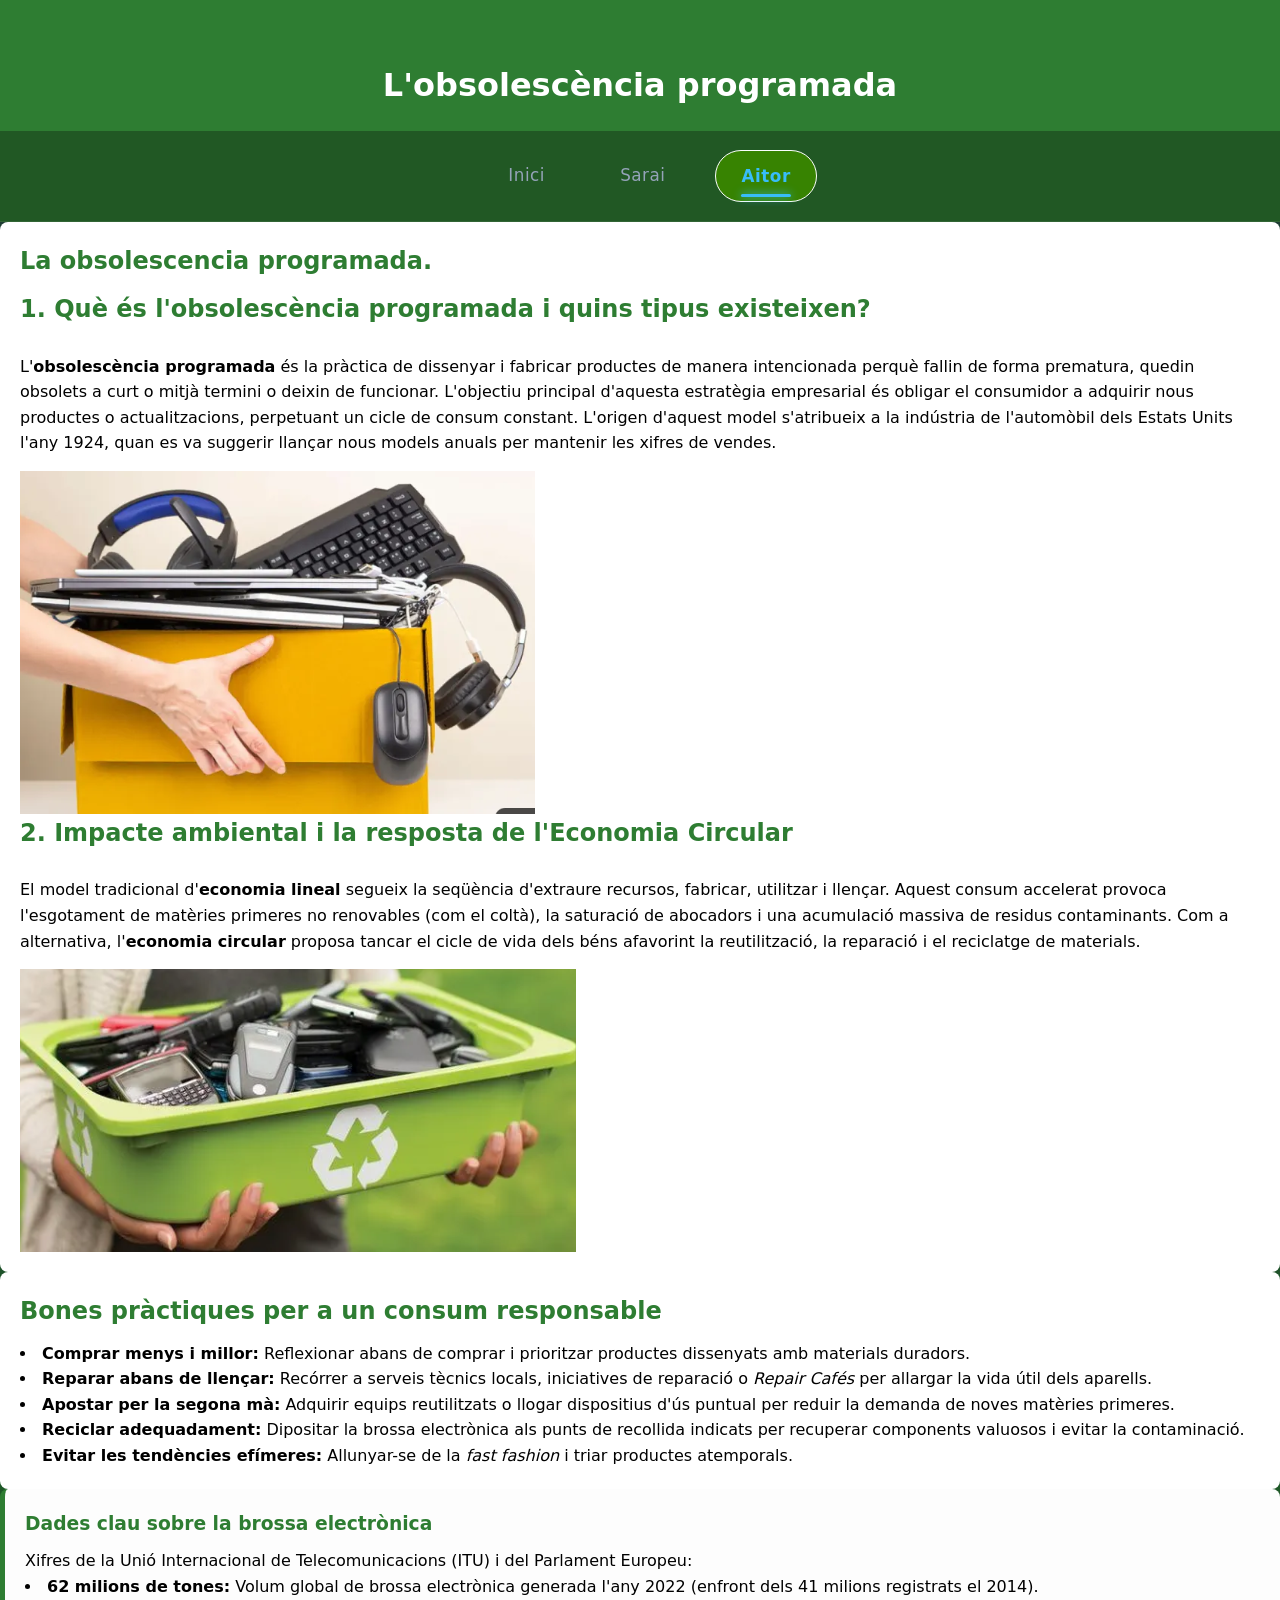
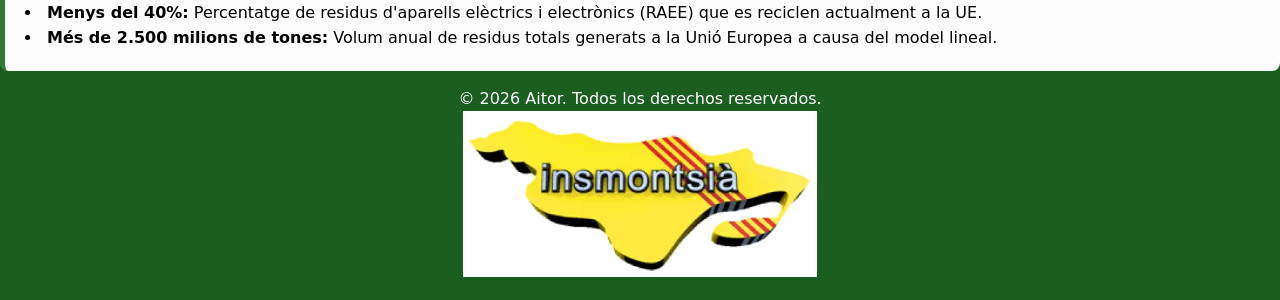
<file: aitor.html>
<!DOCTYPE html>
<html>

<head>
    <header>
        <title>Aitor</title>
        <link rel="stylesheet" href="CSS/styleEL.css">
    </header> 
    
    <header>
        <h1>L'obsolescència programada</h1>
    </header>

    <header class="header-principal">
    <div class="nav-container">
      <ul class="nav-links">
        <li><a href="indexEL.html" class="nav-link">Inici</a></li>
        <li><a href="sarai.html" class="nav-link">Sarai</a></li>
        <li><a href="aitor.html" class="nav-link active">Aitor</a></li>
      </ul>
    </div>
  </header>

    <section id="articles">
        <h2>La obsolescencia programada.</h2>
        <article id="que-es">
            <h2>1. Què és l'obsolescència programada i quins tipus existeixen?</h2> 
            <p>L'<strong>obsolescència programada</strong> és la pràctica de dissenyar i fabricar productes de manera intencionada perquè fallin de forma prematura, quedin obsolets a curt o mitjà termini o deixin de funcionar. L'objectiu principal d'aquesta estratègia empresarial és obligar el consumidor a adquirir nous productes o actualitzacions, perpetuant un cicle de consum constant. L'origen d'aquest model s'atribueix a la indústria de l'automòbil dels Estats Units l'any 1924, quan es va suggerir llançar nous models anuals per mantenir les xifres de vendes.</p>
            <img src="imatges/obsole1.png" alt="exemple1" />
        </article>

        <article id="impacte-solucions">
            <h2>2. Impacte ambiental i la resposta de l'Economia Circular</h2> 
            <p>El model tradicional d'<strong>economia lineal</strong> segueix la seqüència d'extraure recursos, fabricar, utilitzar i llençar. Aquest consum accelerat provoca l'esgotament de matèries primeres no renovables (com el coltà), la saturació de abocadors i una acumulació massiva de residus contaminants. Com a alternativa, l'<strong>economia circular</strong> proposa tancar el cicle de vida dels béns afavorint la reutilització, la reparació i el reciclatge de materials.</p>
            <img src="imatges/obsole2.png" alt="exemple2" />
        </article>
    </section>

    <section id="consells-llista"> 
        <h2>Bones pràctiques per a un consum responsable</h2>
            <li><strong>Comprar menys i millor:</strong> Reflexionar abans de comprar i prioritzar productes dissenyats amb materials duradors.</li> 
            <li><strong>Reparar abans de llençar:</strong> Recórrer a serveis tècnics locals, iniciatives de reparació o <em>Repair Cafés</em> per allargar la vida útil dels aparells.</li> 
            <li><strong>Apostar per la segona mà:</strong> Adquirir equips reutilitzats o llogar dispositius d'ús puntual per reduir la demanda de noves matèries primeres.</li> 
            <li><strong>Reciclar adequadament:</strong> Dipositar la brossa electrònica als punts de recollida indicats per recuperar components valuosos i evitar la contaminació.</li> 
            <li><strong>Evitar les tendències efímeres:</strong> Allunyar-se de la <em>fast fashion</em> i triar productes atemporals.</li>
    </section>

    <aside>
        <h3>Dades clau sobre la brossa electrònica</h3> 
            <p>Xifres de la Unió Internacional de Telecomunicacions (ITU) i del Parlament Europeu:</p>
            <li><strong>62 milions de tones:</strong> Volum global de brossa electrònica generada l'any 2022 (enfront dels 41 milions registrats el 2014).</li> 
            <li><strong>Menys del 40%:</strong> Percentatge de residus d'aparells elèctrics i electrònics (RAEE) que es reciclen actualment a la UE.</li> 
            <li><strong>Més de 2.500 milions de tones:</strong> Volum anual de residus totals generats a la Unió Europea a causa del model lineal.</li>
    </aside>

    <footer>
        <p>
            <p>© 2026 Aitor. Todos los derechos reservados.</p>
            <img src="imatges/logomontsia.png" alt="montsia" />
        </p>
    </footer>
</body>

</html>
</file>
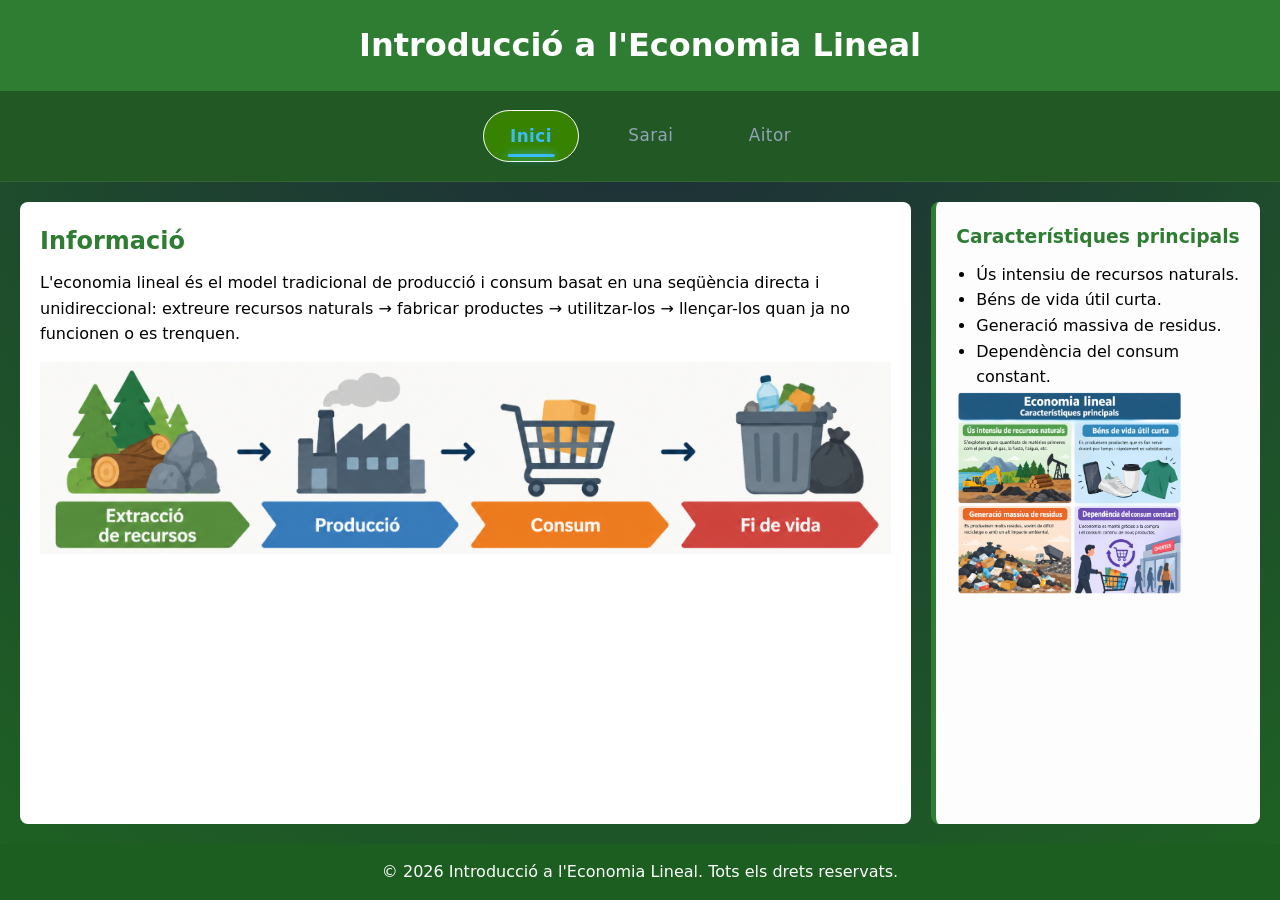
<file: indexEL.html>
<!DOCTYPE html>
<html lang="ca">
<head>
    <meta charset="UTF-8">
    <meta name="viewport" content="width=device-width, initial-scale=1.0">
    <title>Introduccio Economia Lineal</title>
    <link rel="stylesheet" href="CSS/styleEL.css">
</head>
<body>
    <header>
        <h1>Introducció a l'Economia Lineal</h1>
    </header>

    <header class="header-principal">
    <div class="nav-container">
      <ul class="nav-links">
        <li><a href="indexEL.html" class="nav-link active">Inici</a></li>
        <li><a href="sarai.html" class="nav-link">Sarai</a></li>
        <li><a href="aitor.html" class="nav-link">Aitor</a></li>
      </ul>
    </div>
  </header>

    <main>
        <section>
            <h2>Informació</h2>
            <article>
                <p>L'economia lineal és el model tradicional de producció i consum basat en una seqüència directa i unidireccional: extreure recursos naturals → fabricar productes → utilitzar-los → llençar-los quan ja no funcionen o es trenquen.</p>
                <img src="imatges/Economia.png" alt="Esquema de l'economia lineal">
            </article>
        </section>

        <aside>
            <h3>Característiques principals</h3>
            <ul>
                <li>Ús intensiu de recursos naturals.</li>
                <li>Béns de vida útil curta.</li>
                <li>Generació massiva de residus.</li>
                <li>Dependència del consum constant.</li>
            </ul>
            <img src="imatges/Infografia sobre l’economia lineal.png" alt="Característiques de l'economia lineal">
        </aside>
    </main>

    <footer>
        <p>© 2026 Introducció a l'Economia Lineal. Tots els drets reservats.</p>
    </footer>
</body>
</html>
</file>
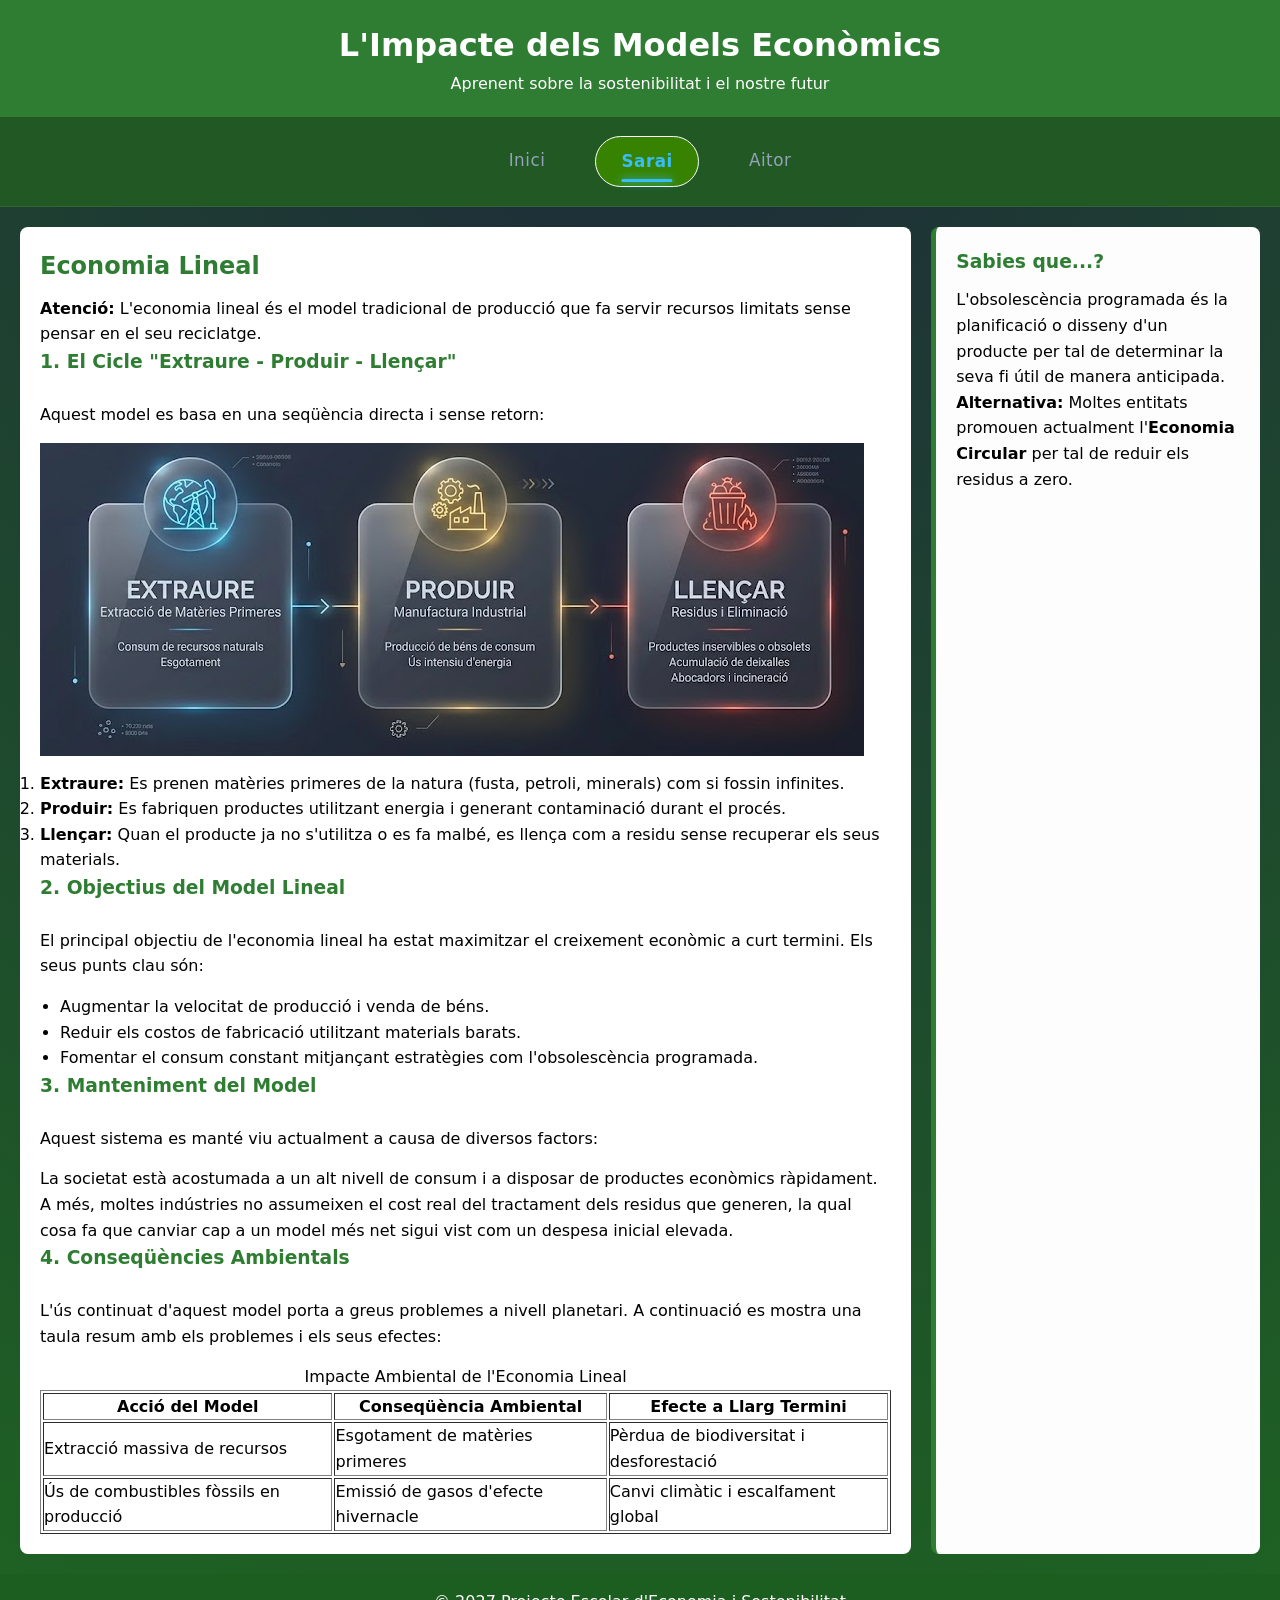
<file: sarai.html>
<!DOCTYPE html>
<html lang="ca">
<head>
    <meta charset="UTF-8">
    <meta name="viewport" content="width=device-width, initial-scale=1.0">
    <title>Economia Lineal - Lloc Web Educatiu</title>
    <link rel="stylesheet" href="CSS/styleEL.css">
</head>
<body>

    <header>
        <h1>L'Impacte dels Models Econòmics</h1>
        <p>Aprenent sobre la sostenibilitat i el nostre futur</p>
    </header>
    <header class="header-principal">
    <div class="nav-container">
      <ul class="nav-links">
        <li><a href="indexEL.html" class="nav-link">Inici</a></li>
        <li><a href="sarai.html" class="nav-link active">Sarai</a></li>
        <li><a href="aitor.html" class="nav-link">Aitor</a></li>
      </ul>
    </div>
  </header>

    <main>

        <section>
            <h2>Economia Lineal</h2>

            <p><strong>Atenció:</strong> L'economia lineal és el model tradicional de producció que fa servir recursos limitats sense pensar en el seu reciclatge.</p>
        

            <article>
                <h3>1. El Cicle "Extraure - Produir - Llençar"</h3>
                <p>Aquest model es basa en una seqüència directa i sense retorn:</p>
                
                <img src="/imatges/ImIA.png" alt="Esquema del cicle extraure, produir i llençar">

                <ol>
                    <li><strong>Extraure:</strong> Es prenen matèries primeres de la natura (fusta, petroli, minerals) com si fossin infinites.</li>
                    <li><strong>Produir:</strong> Es fabriquen productes utilitzant energia i generant contaminació durant el procés.</li>
                    <li><strong>Llençar:</strong> Quan el producte ja no s'utilitza o es fa malbé, es llença com a residu sense recuperar els seus materials.</li>
                </ol>
            </article>

            <article>
                <h3>2. Objectius del Model Lineal</h3>
                <p>El principal objectiu de l'economia lineal ha estat maximitzar el creixement econòmic a curt termini. Els seus punts clau són:</p>
                <ul>
                    <li>Augmentar la velocitat de producció i venda de béns.</li>
                    <li>Reduir els costos de fabricació utilitzant materials barats.</li>
                    <li>Fomentar el consum constant mitjançant estratègies com l'obsolescència programada.</li>
                </ul>
            </article>

            <article>
                <h3>3. Manteniment del Model</h3>
                <p>Aquest sistema es manté viu actualment a causa de diversos factors:</p>
                <p>La societat està acostumada a un alt nivell de consum i a disposar de productes econòmics ràpidament. A més, moltes indústries no assumeixen el cost real del tractament dels residus que generen, la qual cosa fa que canviar cap a un model més net sigui vist com un despesa inicial elevada.</p>
            </article>

            <article>
                <h3>4. Conseqüències Ambientals</h3>
                  
                <p>L'ús continuat d'aquest model porta a greus problemes a nivell planetari. A continuació es mostra una taula resum amb els problemes i els seus efectes:</p>

                <table border="1">
                    <caption>Impacte Ambiental de l'Economia Lineal</caption>
                    <thead>
                        <tr>
                            <th>Acció del Model</th>
                            <th>Conseqüència Ambiental</th>
                            <th>Efecte a Llarg Termini</th>
                        </tr>
                    </thead>
                    <tbody>
                        <tr>
                            <td>Extracció massiva de recursos</td>
                            <td>Esgotament de matèries primeres</td>
                            <td>Pèrdua de biodiversitat i desforestació</td>
                        </tr>
                        <tr>
                            <td>Ús de combustibles fòssils en producció</td>
                            <td>Emissió de gasos d'efecte hivernacle</td>
                            <td>Canvi climàtic i escalfament global</td>
                        </tr>
                    </tbody>
                </table>
            </article>
        </section>

        <aside>
            <h3>Sabies que...?</h3>
            <p>L'obsolescència programada és la planificació o disseny d'un producte per tal de determinar la seva fi útil de manera anticipada.</p>
            <p><strong>Alternativa:</strong> Moltes entitats promouen actualment l'<strong>Economia Circular</strong> per tal de reduir els residus a zero.</p>
        </aside>

    </main>

    <footer>
        <p>&copy; 2027 Projecte Escolar d'Economia i Sostenibilitat </p>
    </footer>

</body>
</html>
</file>
<file: CSS/styleEL.css>
* {
    box-sizing: border-box;
    margin: 0;
    padding: 0;
}

/* Pàgina en columna: header, nav, main, footer */
body {
    display: flex;
    flex-direction: column;
    min-height: 100vh;
    font-family: Arial, Helvetica, sans-serif;
    line-height: 1.6;
    color: #333;
    background-color: #f4f4f4;
}

header {
    background-color: #2e7d32;
    color: white;
    text-align: center;
    padding: 20px;
}



/* ==========================================
   1. RESET Y CONFIGURACIÓN DEL FONDO
   ========================================== */
* {
  margin: 0;
  padding: 0;
  box-sizing: border-box;
}

body {
  font-family: 'Segoe UI', system-ui, -apple-system, sans-serif;
  min-height: 100vh;
  background: radial-gradient(circle at top, #1e293b 0%, #1e6322 100%);
  color: #000000;
}

/* ==========================================
   2. Navegador
   ========================================== */
.header-principal {
  position: sticky;
  top: 0;
  z-index: 1000;
  padding: 1.2rem 1rem;
  background: #215824;
  backdrop-filter: blur(16px);
  -webkit-backdrop-filter: blur(16px);
  border-bottom: 1px solid rgba(255, 255, 255, 0.08);
}

.nav-container {
  max-width: 1200px;
  margin: 0 auto;
  display: flex;
  justify-content: center;
  align-items: horizontal;
}

.nav-links {
  display: flex;
  list-style: none;
  gap: 1.5rem;
}

.nav-link {
  color: #94a3b8;
  text-decoration: none;
  font-size: 1.05rem;
  font-weight: 500;
  letter-spacing: 0.5px;
  padding: 0.7rem 1.6rem;
  border-radius: 99px;
  position: relative;
  display: inline-block;
  transition: all 0.3s cubic-bezier(0.4, 0, 0.2, 1);
}

.nav-link::after {
  content: '';
  position: absolute;
  bottom: 4px;
  left: 50%;
  transform: translateX(-50%);
  width: 0%;
  height: 3px;
  background: #38bdf8;
  border-radius: 3px;
  box-shadow: 0 0 10px #38bdf8;
  transition: width 0.3s ease;
}

.nav-link:hover {
  color: #ffffff;
  background: rgba(255, 255, 255, 0.06);
  transform: translateY(-2px);
  text-shadow: 0 0 8px rgba(240, 231, 231, 0.974);
}

.nav-link:hover::after {
  width: 40%; 
}

.nav-link.active {
  color: #38bdf8;
  background: rgb(55, 131, 1);
  border: 1px solid rgb(251, 254, 252);
  font-weight: 600;
}

.nav-link.active::after {
  width: 50%;
}

main {
    flex: 1;
    display: flex;
    gap: 20px;
    padding: 20px;
}

section {
    flex: 3;               
    background-color: white;
    padding: 20px;
    border-radius: 8px;
}

aside {
    flex: 1;               
    background-color: #fdfdfd;
    padding: 20px;
    border-left: 5px solid #2e7d32;
    border-radius: 8px;
}

article {
    display: flex;
    flex-direction: column;
    align-items: flex-start;  
    gap: 15px;
}

article p,
article h1,
article h2,
article h3,
article h4,
article ul {
    align-self: flex-start;
}

article img {
    align-self: flex-start;
    max-width: 100%;
    height: auto;
}

aside img {
    max-width: 80%;
    height: auto;
}
h2, h3 {
    color: #2e7d32;
    margin-bottom: 10px;
}

ul {
    padding-left: 20px;
}

footer {
    background-color: #1b5e20;
    color: white;
    text-align: center;
    padding: 15px;
}

@media (max-width: 700px) {
    main {
        flex-direction: column;
    }
}
</file>
